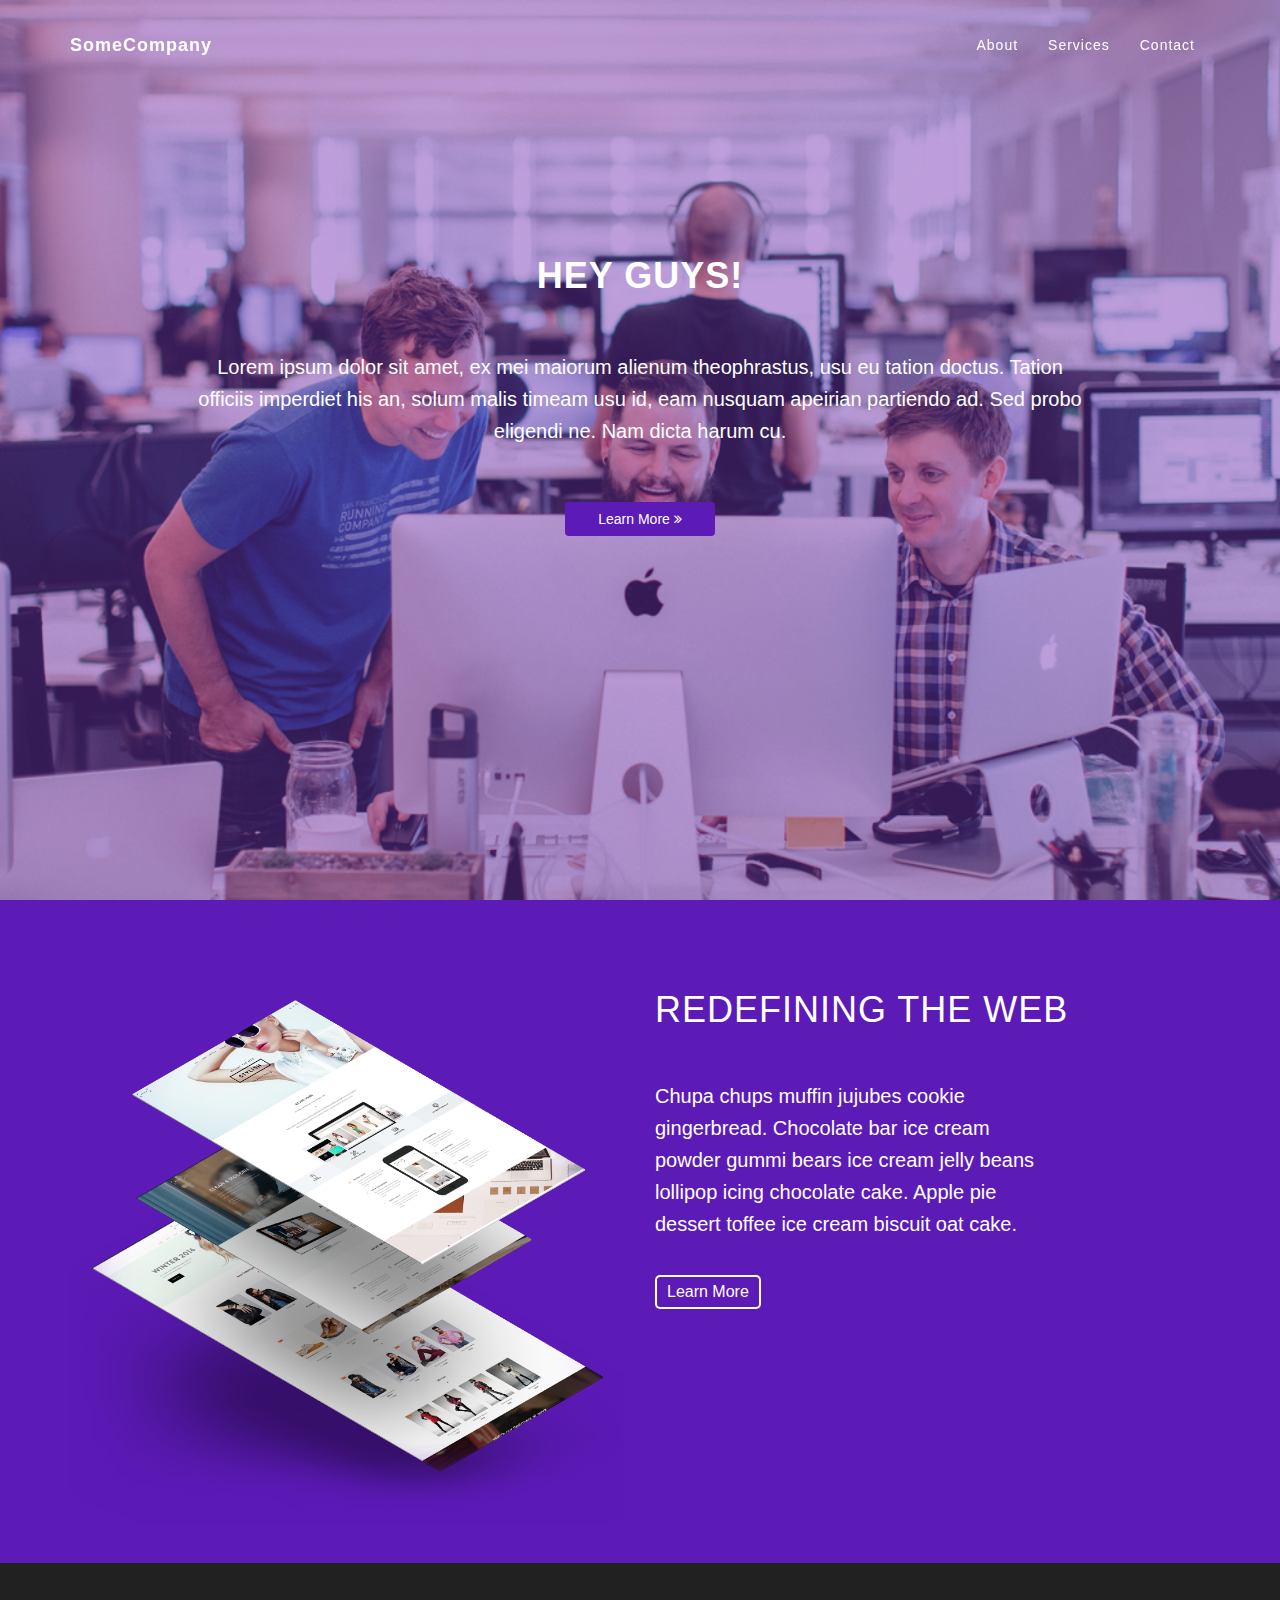
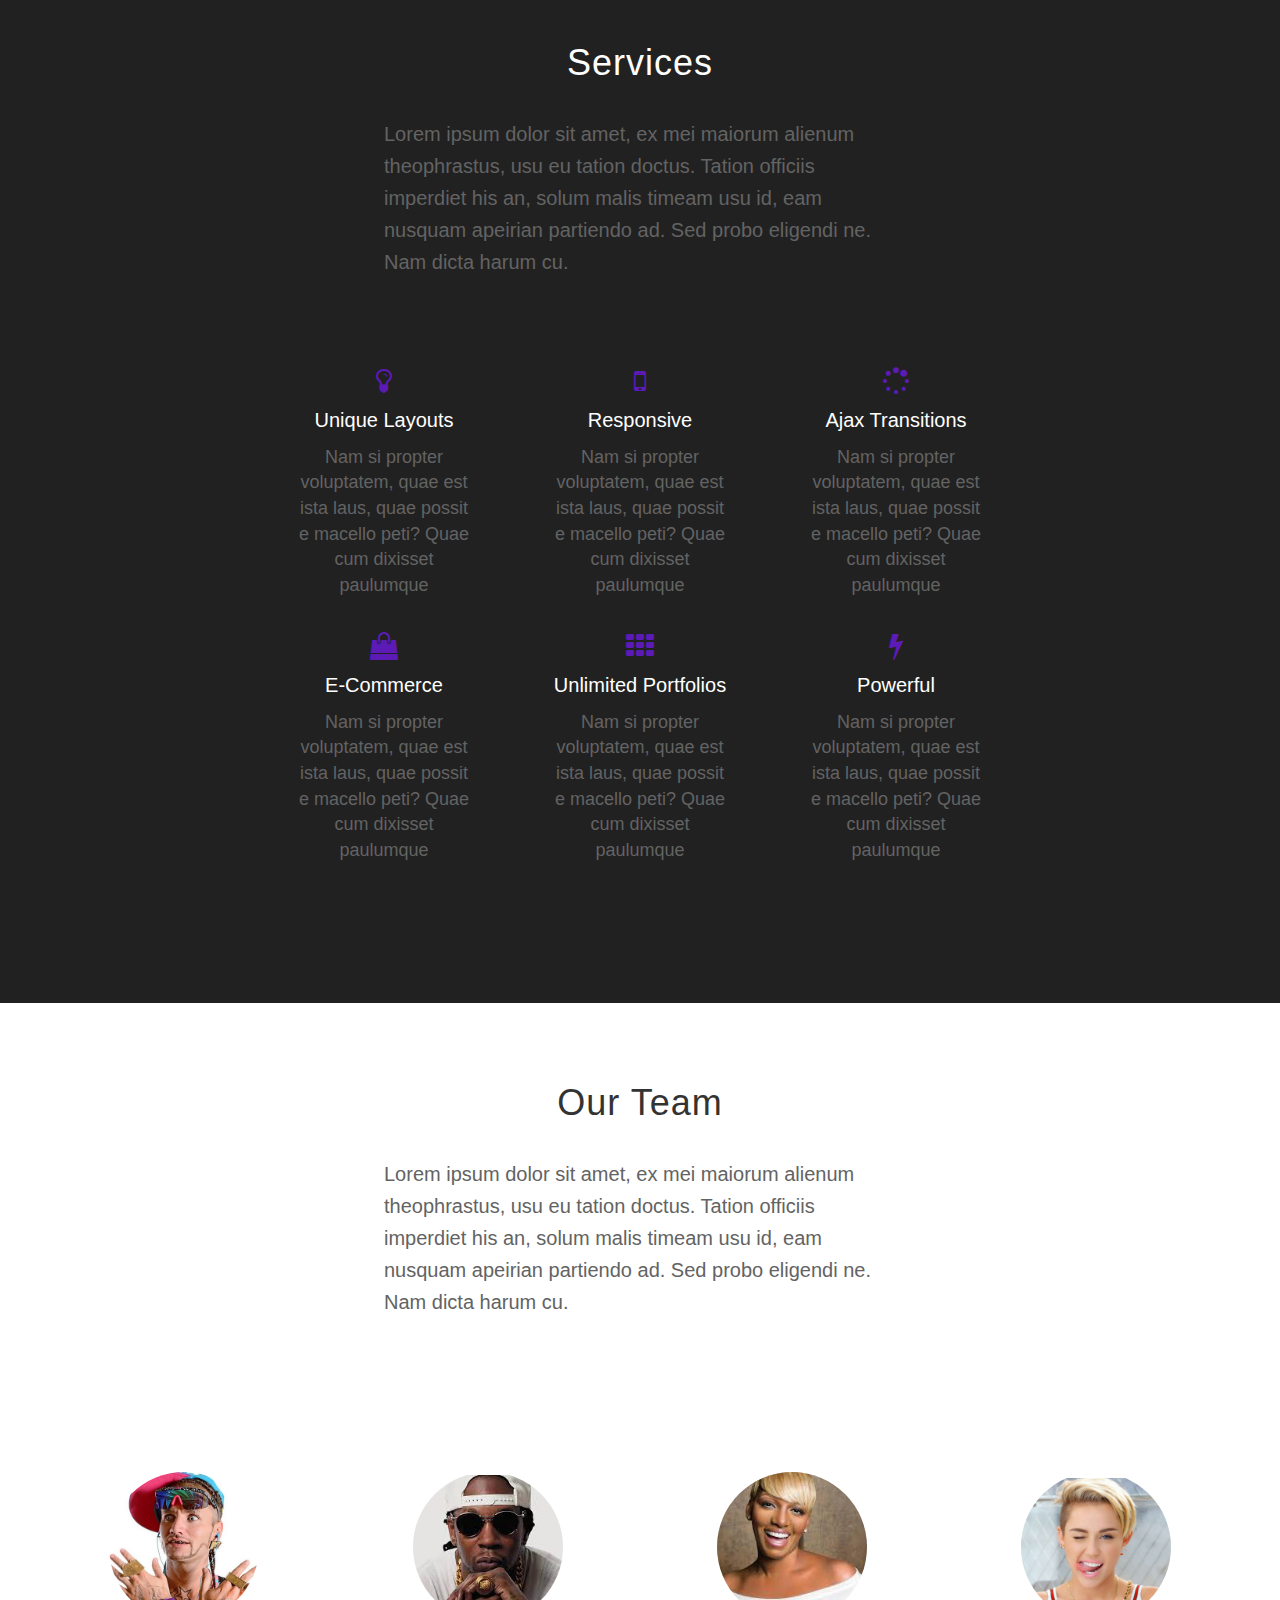
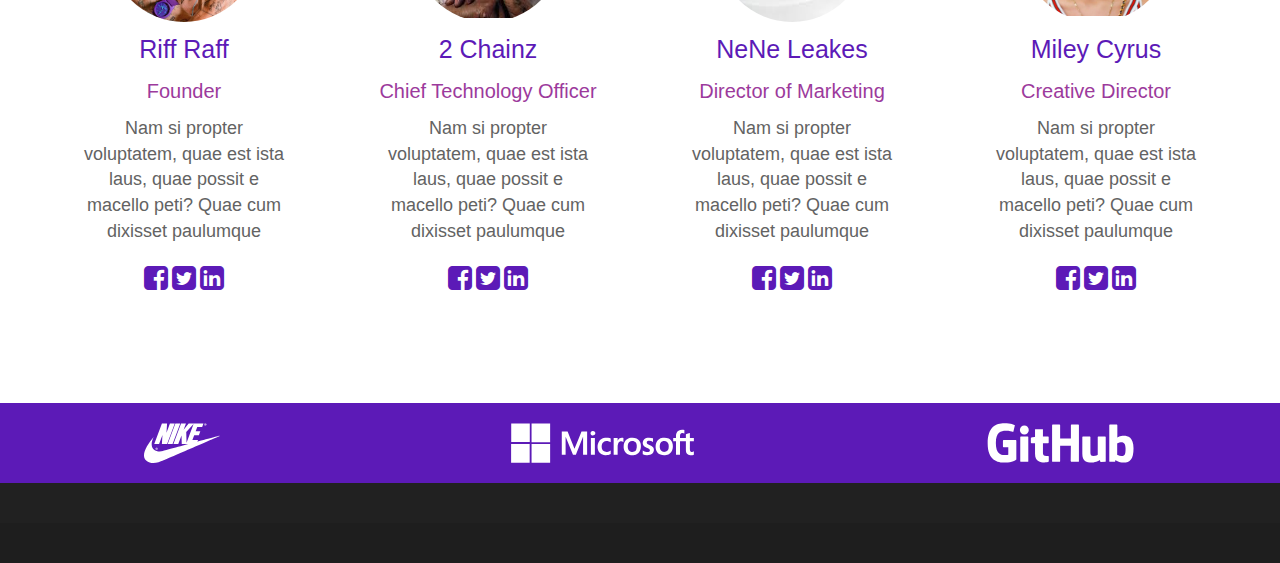
<file: index.html>
<!DOCTYPE HTML>
<html lang="en">
  <head>
    <meta charset="UTF-8">
    <meta name="viewport" content="width=device-width, initial-scale=1">
    <title>SomeCompany</title>
    <link rel="stylesheet" href="styles/normalize.css" type="text/css">
    <link rel="stylesheet" href="https://maxcdn.bootstrapcdn.com/bootstrap/3.3.7/css/bootstrap.min.css" type="text/css">
    <link rel="stylesheet" href="https://maxcdn.bootstrapcdn.com/font-awesome/4.6.3/css/font-awesome.min.css" type="text/css">
    <link rel="stylesheet" href="styles/main.css" type="text/css">
  </head>

  <body id="page-top">
    <nav class="navbar navbar-custom navbar-fixed-top" role="navigation">
      <div class="container">
        <div class="navbar-header">
          <button type="button" class="navbar-toggle" data-toggle="collapse" data-target=".navbar-main-collapse">
            <i class="fa fa-bars"></i>
          </button>
          <a class="navbar-brand page-scroll" href="#page-top" id="navbar-brand-header">
            <div class="name-header">SomeCompany</div>
          </a>
        </div>
        <!-- Collect the navbar links, forms, and other content for toggling -->

        <div class="collapse navbar-collapse navbar-right navbar-main-collapse">
          <ul class="nav navbar-nav">
            <!-- Hidden li included to remove active class from about link when scrolled up past about section -->
            <li class="hidden">
              <a class="page-scroll" href="#page-top"></a>
            </li>
            <li>
              <a class="page-scroll" href="#about-us">About</a>
            </li>
            <li>
              <a class="page-scroll" href="#services">Services</a>
            </li>
            <li>
              <a class="page-scroll" href="#contact">Contact</a>
            </li>
          </ul>
        </div>
        <!-- /.navbar-collapse -->
      </div>
      <!-- /.container -->
    </nav> 

    <section id="hero-main">
      <div class="hero-container container-overlay">
        <div class="header-contents-container">
          <div class="header-hero">
            <h1 class="header-hero-title">Hey Guys!</h1>
          </div>
          <div class="header-info">
            <p class="header-info-paragraph">Lorem ipsum dolor sit amet, ex mei
            maiorum alienum theophrastus, usu eu tation doctus. Tation officiis
          imperdiet his an, solum malis timeam usu id, eam nusquam apeirian
          partiendo ad. Sed probo eligendi ne. Nam dicta harum cu.</p>
          </div>
          <div class="header-cta">
            <button class="btn header-cta-button">Learn More <span class="fa fa-angle-double-right"></span></button>
          </div>
        </div>
      </div>
    </section>

    <section id="about-us">
      <div class="image-text-wrapper container">
        <div class="row">

          <div class="about-title-tag col-sm-6 col-sm-offset-6">
            <h1 class="about-title">Redefining The Web</h1>
          </div>

          <div class="image-container col-sm-6">
            <img class="layers-image" src="assets/layers.png" />
          </div>

          <div class="text-container col-sm-6">
            <div class="about-contents-container">
              <div class="about-info">
                <p class="about-info-paragraph">Chupa chups muffin jujubes cookie
                  gingerbread. Chocolate bar ice cream powder gummi bears ice cream
                  jelly beans lollipop icing chocolate cake. Apple pie dessert toffee
                  ice cream biscuit oat cake.</p>
              </div>
              <div class="about-cta">
                <button class="btn about-cta-button">Learn More</button>
              </div>

            </div>
          </div>
        </div>
      </div>
    </section>

    <section id="services">
      <div class="services-info">
        <div class="services-title-tag">
          <h1 class="services-title">Services</h1>
        </div>
        <div class="services-info-text">
          <p class="services-info-paragraph">Lorem ipsum dolor sit amet, ex mei
          maiorum alienum theophrastus, usu eu tation doctus. Tation officiis
          imperdiet his an, solum malis timeam usu id, eam nusquam apeirian
          partiendo ad. Sed probo eligendi ne. Nam dicta harum cu.</p>
        </div>
        </div>
        <div class="services-group">
          <ul class="services-list">
            <li class="service-item">
              <div class="item-info-group">
                <div class="service-item-icon fa fa-2x fa-lightbulb-o"></div>
                <div class="service-item-title">Unique Layouts</div>
                <div class="service-item-text">
                  Nam si propter voluptatem, quae est
                  ista laus, quae possit e macello peti? Quae cum dixisset paulumque
                </div>
              </div>
            </li>
            <li class="service-item">
              <div class="item-info-group">
                <div class="service-item-icon fa fa-2x fa-mobile"></div>
                <div class="service-item-title">Responsive</div>
                <div class="service-item-text">
                  Nam si propter voluptatem, quae est
                  ista laus, quae possit e macello peti? Quae cum dixisset paulumque
                </div>
              </div>
            </li>
            <li class="service-item">
              <div class="item-info-group">
                <div class="service-item-icon fa fa-2x fa-spinner"></div>
                <div class="service-item-title">Ajax Transitions</div>
                <div class="service-item-text">
                  Nam si propter voluptatem, quae est
                  ista laus, quae possit e macello peti? Quae cum dixisset paulumque
                </div>
              </div>
            </li>
            <li class="service-item">
              <div class="item-info-group">
                <div class="service-item-icon fa fa-2x fa-shopping-bag"></div>
                <div class="service-item-title">E-Commerce</div>
                <div class="service-item-text">
                  Nam si propter voluptatem, quae est
                  ista laus, quae possit e macello peti? Quae cum dixisset paulumque
                </div>
              </div>
            </li> 
            <li class="service-item">
              <div class="item-info-group">
                <div class="service-item-icon fa fa-2x fa-th"></div>
                <div class="service-item-title">Unlimited Portfolios</div>
                <div class="service-item-text">
                  Nam si propter voluptatem, quae est
                  ista laus, quae possit e macello peti? Quae cum dixisset paulumque
                </div>
              </div>
            </li> 
            <li class="service-item">
              <div class="item-info-group">
                <div class="service-item-icon fa fa-2x fa-bolt"></div>
                <div class="service-item-title">Powerful</div>
                <div class="service-item-text">
                  Nam si propter voluptatem, quae est
                  ista laus, quae possit e macello peti? Quae cum dixisset paulumque
                </div>
              </div>
            </li>
          </ul>
        </div>
      
    </section>


    <section id="our-team">

      <div class="team-info">
        <div class="team-title-tag">
          <h1 class="team-title">Our Team</h1>
        </div>
        <div class="team-info-text">
          <p class="team-info-paragraph">Lorem ipsum dolor sit amet, ex mei
            maiorum alienum theophrastus, usu eu tation doctus. Tation officiis
            imperdiet his an, solum malis timeam usu id, eam nusquam apeirian
            partiendo ad. Sed probo eligendi ne. Nam dicta harum cu.</p>
        </div>
      </div>
      <div class="team-group">
        <ul class="team-list">
          <li class="team-member">
            <div class="member-info-group">
              <div class="team-member-image riff"></div>
              <div class="team-member-name">Riff Raff</div>
              <div class="team-member-title">Founder</div>
              <div class="team-member-text">
                Nam si propter voluptatem, quae est
                ista laus, quae possit e macello peti? Quae cum dixisset paulumque
              </div>
              <div class="team-member-socials">
                <span class="fa fa-2x fa-facebook-square"></span>
                <span class="fa fa-2x fa-twitter-square"></span>
                <span class="fa fa-2x fa-linkedin-square"></span>
              </div>
            </div>
          </li>
          <li class="team-member">
            <div class="member-info-group">
              <div class="team-member-image chainz"></div>
              <div class="team-member-name">2 Chainz</div>
              <div class="team-member-title">Chief Technology Officer</div>
              <div class="team-member-text">
                Nam si propter voluptatem, quae est
                ista laus, quae possit e macello peti? Quae cum dixisset paulumque
              </div>
              <div class="team-member-socials">
                <span class="fa fa-2x fa-facebook-square"></span>
                <span class="fa fa-2x fa-twitter-square"></span>
                <span class="fa fa-2x fa-linkedin-square"></span>
              </div>
            </div>
          </li>
          <li class="team-member">
            <div class="member-info-group">
              <div class="team-member-image nene"></div>
              <div class="team-member-name">NeNe Leakes</div>
              <div class="team-member-title">Director of Marketing</div>
              <div class="team-member-text">
                Nam si propter voluptatem, quae est
                ista laus, quae possit e macello peti? Quae cum dixisset paulumque
              </div>
              <div class="team-member-socials">
                <span class="fa fa-2x fa-facebook-square"></span>
                <span class="fa fa-2x fa-twitter-square"></span>
                <span class="fa fa-2x fa-linkedin-square"></span>
              </div>
            </div>
          </li>
          <li class="team-member">
            <div class="member-info-group">
              <div class="team-member-image miley"></div>
              <div class="team-member-name">Miley Cyrus</div>
              <div class="team-member-title">Creative Director</div>
              <div class="team-member-text">
                Nam si propter voluptatem, quae est
                ista laus, quae possit e macello peti? Quae cum dixisset paulumque
              </div>
              <div class="team-member-socials">
                <span class="fa fa-2x fa-facebook-square"></span>
                <span class="fa fa-2x fa-twitter-square"></span>
                <span class="fa fa-2x fa-linkedin-square"></span>
              </div>
            </div>
          </li>
        </ul>
      </div>


    </section>

    <section id="as-seen-on">
      <div class="logos">
        <img src="assets/logo-nike.svg" />
        <img src="assets/logo-ms.svg" />
        <img src="assets/logo-github.svg" />
      </div>

    </section>

    <section id="contact">
    </section>

    <section id="footer">
    </section>

    <script src="scripts/jquery-3.1.0.min.js"></script>
    <script src="scripts/bootstrap.min.js"></script>
    <script src="scripts/jquery.easing.1.3.js"></script>
    <script src="scripts/nav.js"></script>
  </body>

</html>
</file>
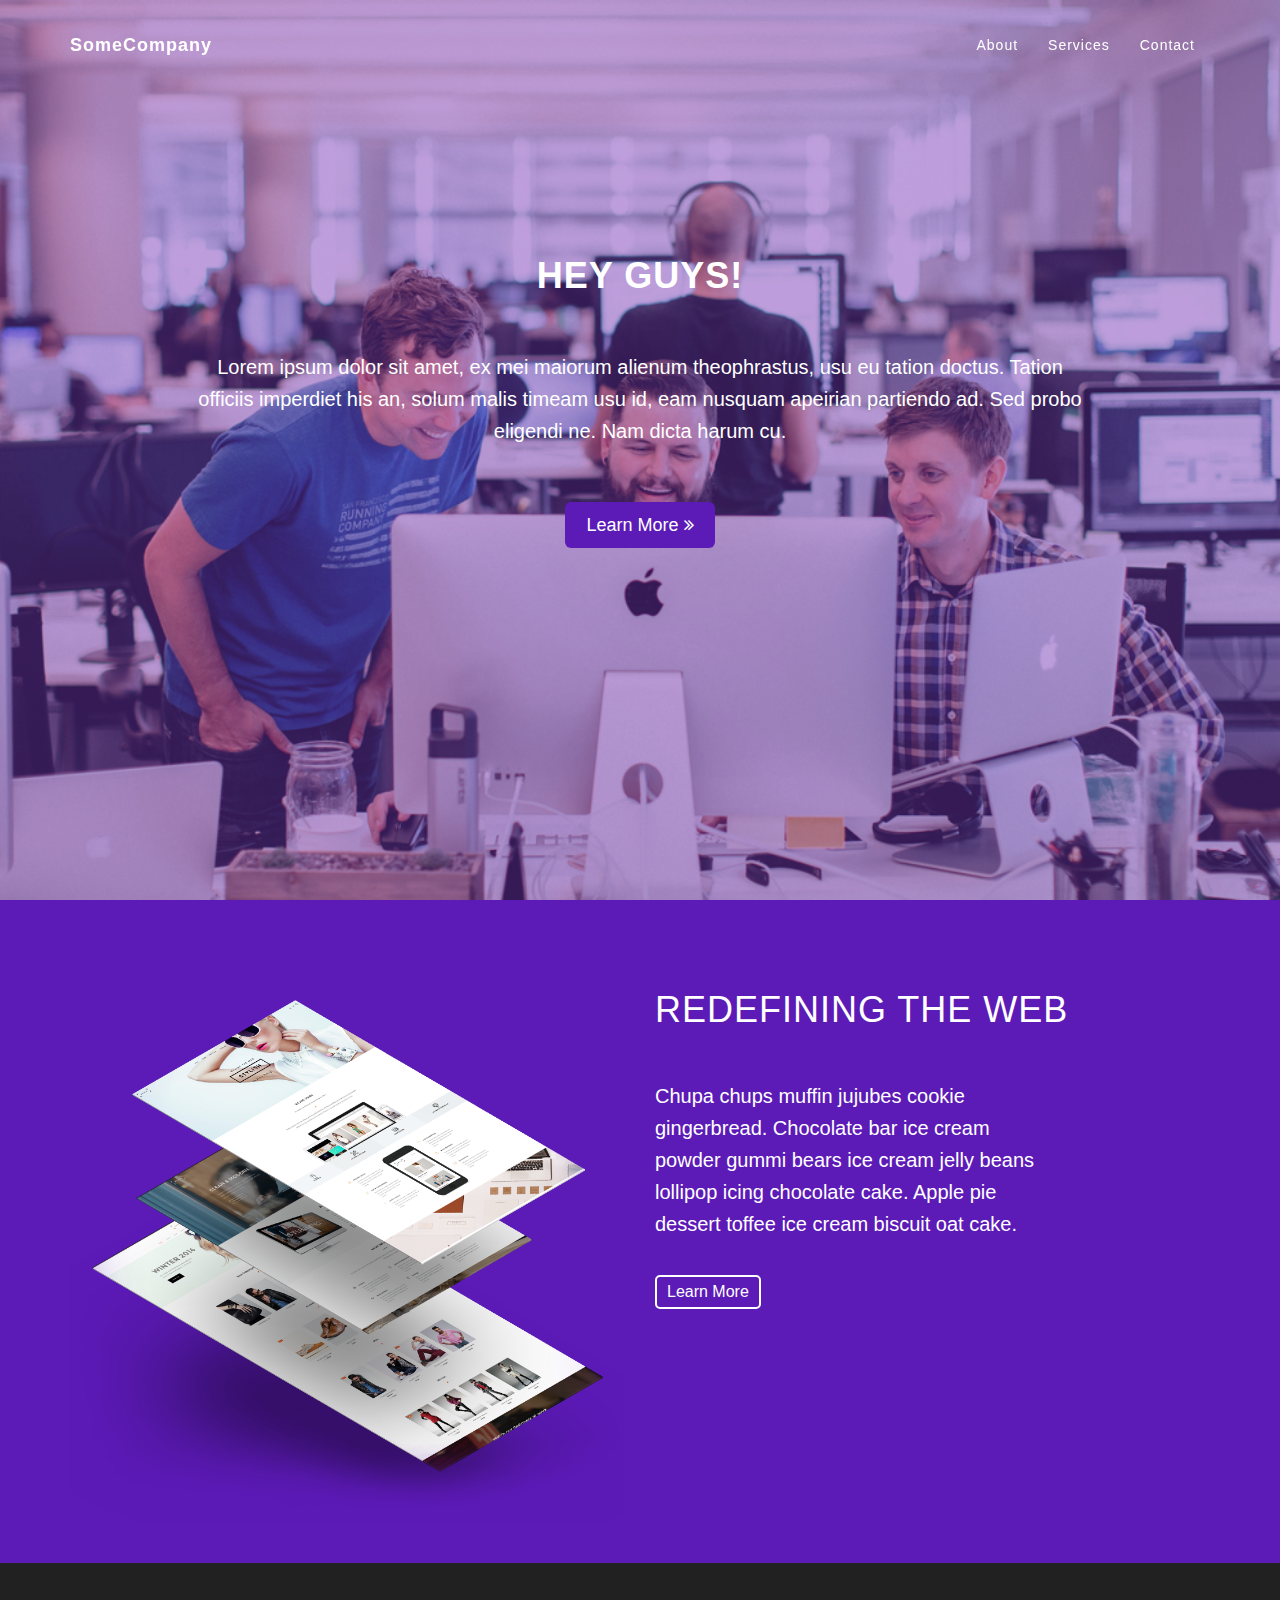
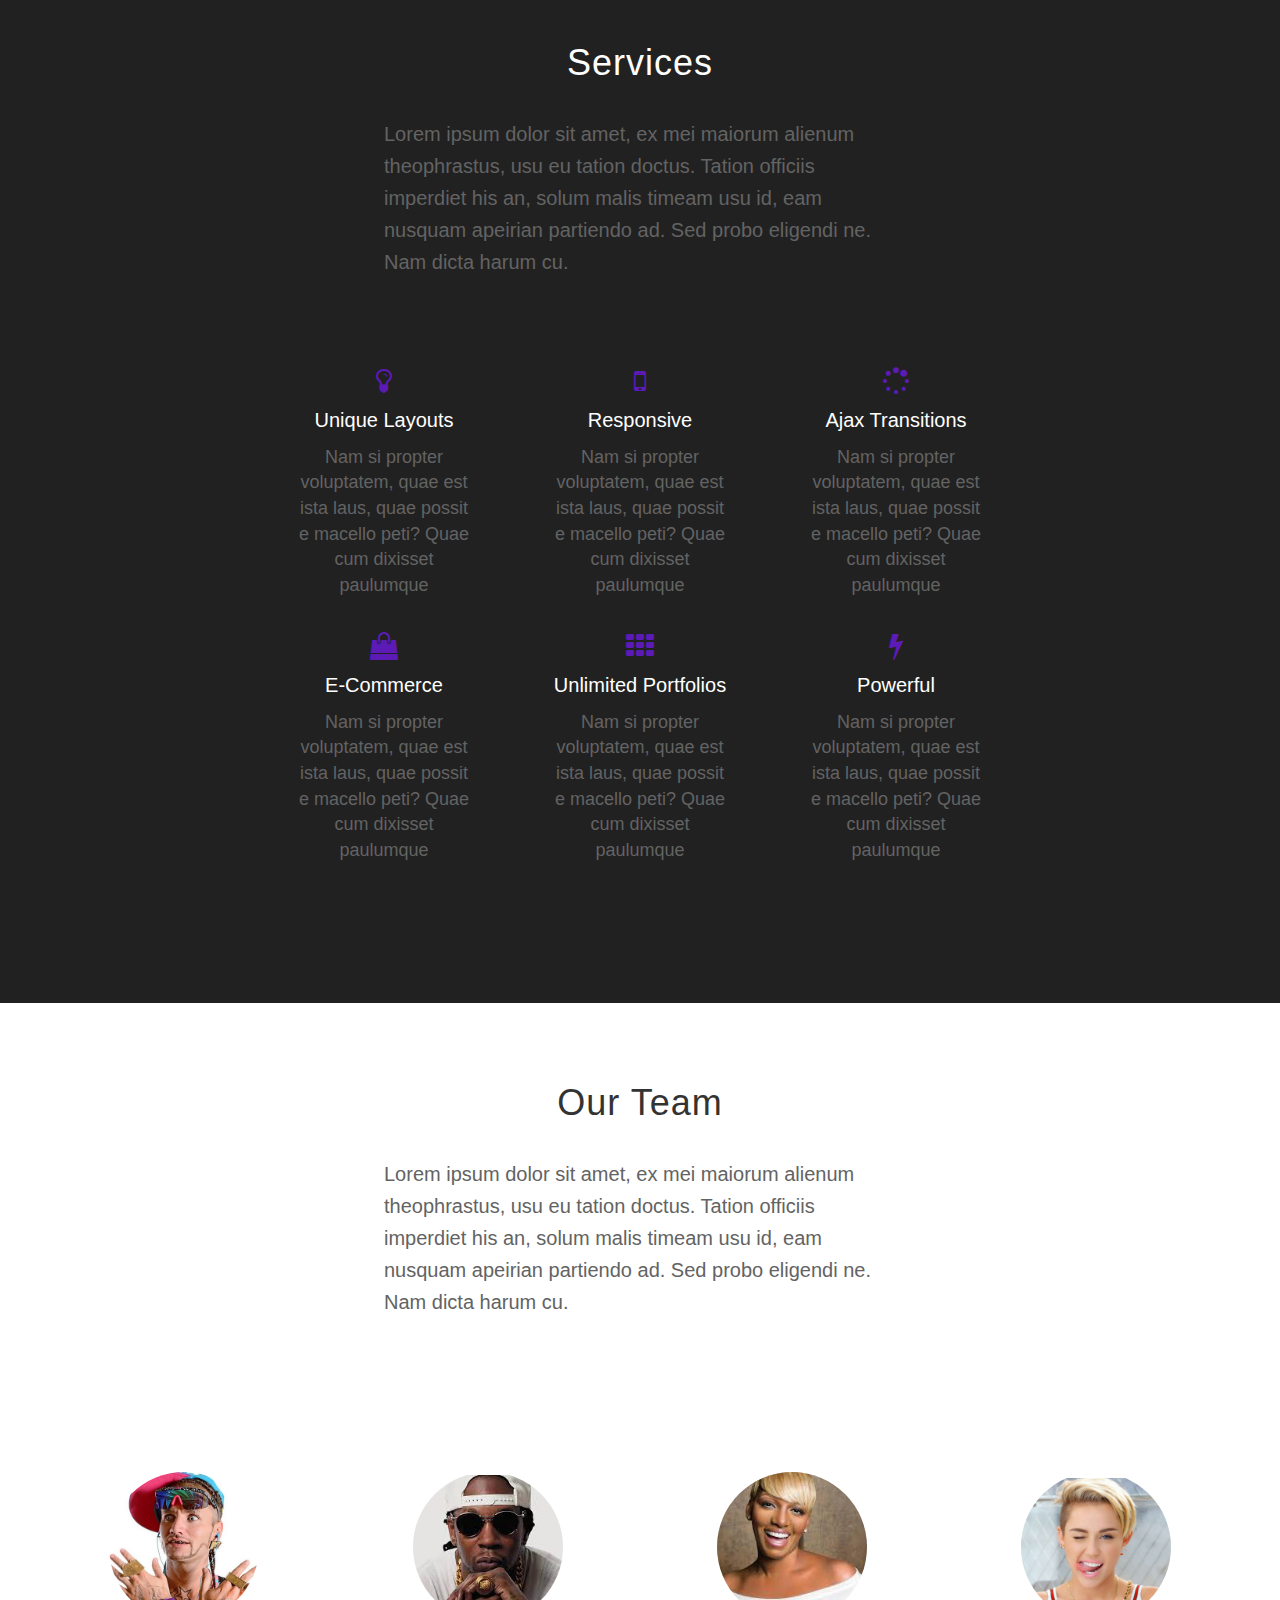
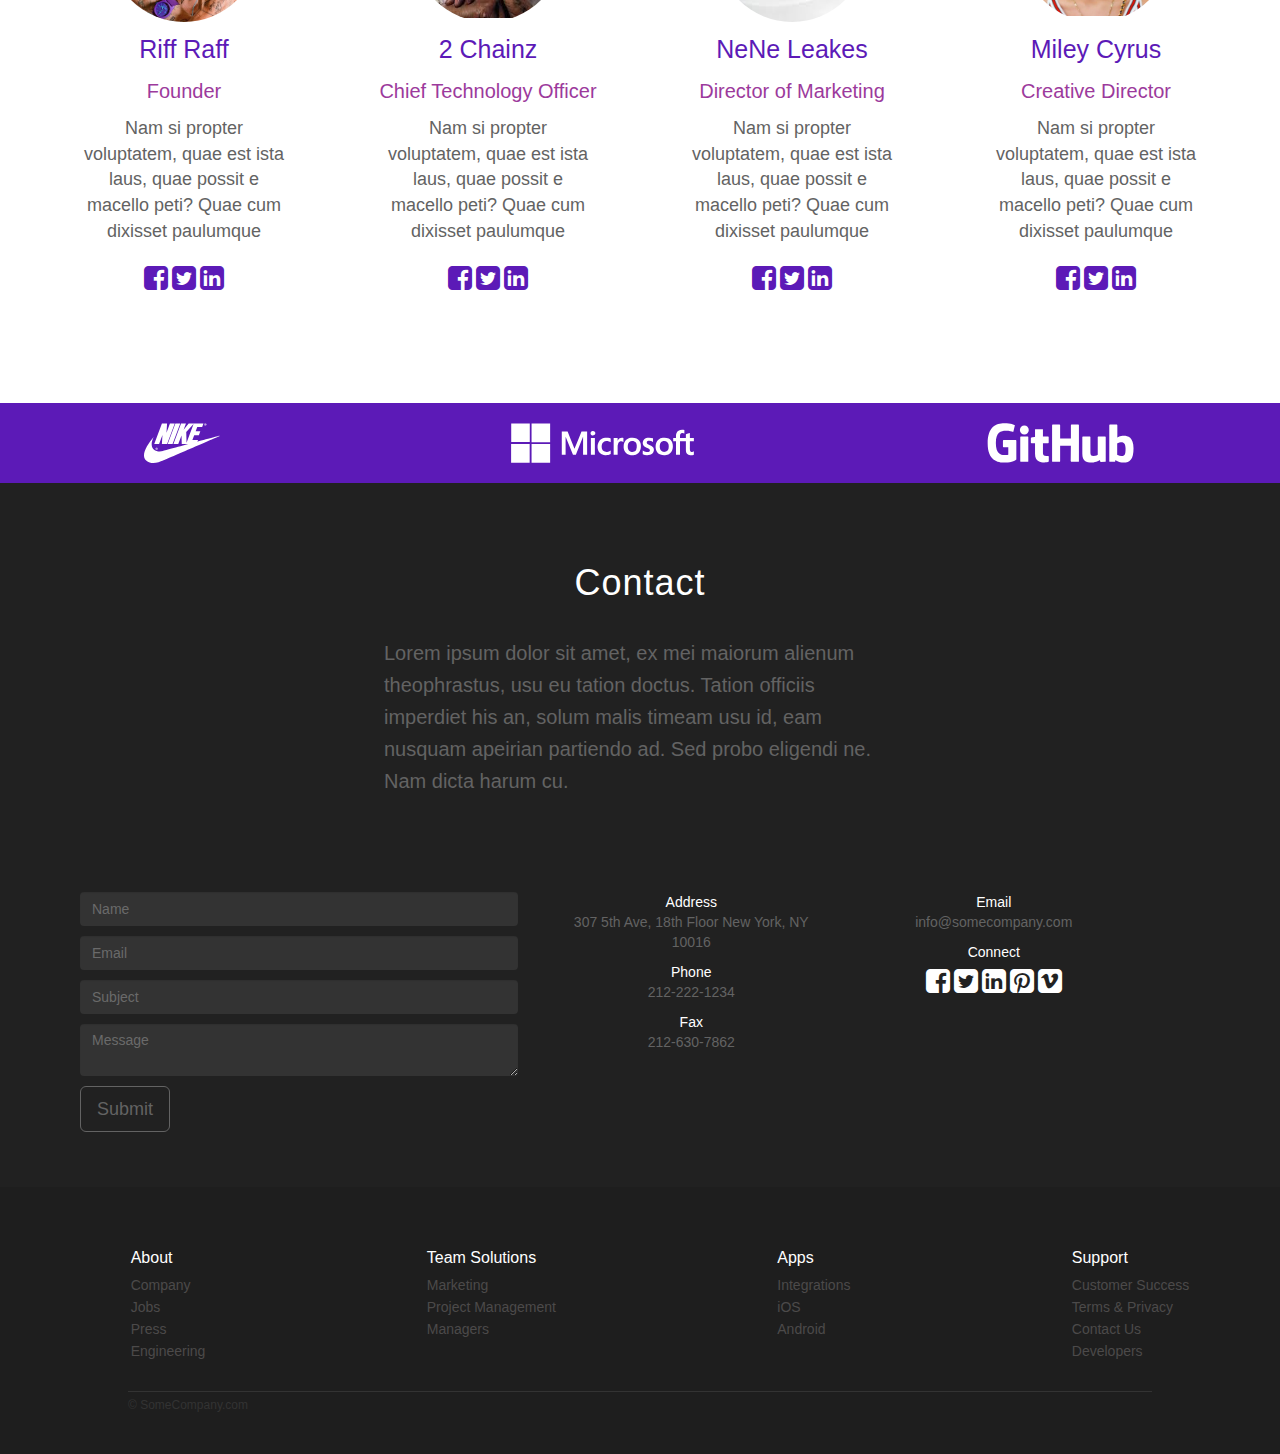
<file: home.html>
<!DOCTYPE HTML>
<html lang="en">
  <head>
    <meta charset="UTF-8">
    <meta name="viewport" content="width=device-width, initial-scale=1">
    <title>SomeCompany</title>
    <link rel="stylesheet" href="styles/normalize.css" type="text/css">
    <link rel="stylesheet" href="https://maxcdn.bootstrapcdn.com/bootstrap/3.3.7/css/bootstrap.min.css" type="text/css">
    <link rel="stylesheet" href="https://maxcdn.bootstrapcdn.com/font-awesome/4.6.3/css/font-awesome.min.css" type="text/css">
    <link rel="stylesheet" href="styles/main.css" type="text/css">
  </head>

  <body id="page-top">
    <nav class="navbar navbar-custom navbar-fixed-top" role="navigation">
      <div class="container">
        <div class="navbar-header">
          <button type="button" class="navbar-toggle" data-toggle="collapse" data-target=".navbar-main-collapse">
            <i class="fa fa-bars"></i>
          </button>
          <a class="navbar-brand page-scroll" href="#page-top" id="navbar-brand-header">
            <div class="name-header">SomeCompany</div>
          </a>
        </div>
        <!-- Collect the navbar links, forms, and other content for toggling -->

        <div class="collapse navbar-collapse navbar-right navbar-main-collapse">
          <ul class="nav navbar-nav">
            <!-- Hidden li included to remove active class from about link when scrolled up past about section -->
            <li class="hidden">
              <a class="page-scroll" href="#page-top"></a>
            </li>
            <li>
              <a class="page-scroll" href="#about-us">About</a>
            </li>
            <li>
              <a class="page-scroll" href="#services">Services</a>
            </li>
            <li>
              <a class="page-scroll" href="#contact">Contact</a>
            </li>
          </ul>
        </div>
        <!-- /.navbar-collapse -->
      </div>
      <!-- /.container -->
    </nav> 

    <section id="hero-main">
      <div class="hero-container container-overlay">
        <div class="header-contents-container">
          <div class="header-hero">
            <h1 class="header-hero-title">Hey Guys!</h1>
          </div>
          <div class="header-info">
            <p class="header-info-paragraph">Lorem ipsum dolor sit amet, ex mei
            maiorum alienum theophrastus, usu eu tation doctus. Tation officiis
          imperdiet his an, solum malis timeam usu id, eam nusquam apeirian
          partiendo ad. Sed probo eligendi ne. Nam dicta harum cu.</p>
          </div>
          <div class="header-cta">
            <button class="btn btn-lg header-cta-button">Learn More <span class="fa fa-angle-double-right"></span></button>
          </div>
        </div>
      </div>
    </section>

    <section id="about-us">
      <div class="image-text-wrapper container">
        <div class="row">

          <div class="about-title-tag col-sm-6 col-sm-offset-6">
            <h1 class="about-title">Redefining The Web</h1>
          </div>

          <div class="image-container col-sm-6">
            <img class="layers-image" src="assets/layers.png" />
          </div>

          <div class="text-container col-sm-6">
            <div class="about-contents-container">
              <div class="about-info">
                <p class="about-info-paragraph">Chupa chups muffin jujubes cookie
                  gingerbread. Chocolate bar ice cream powder gummi bears ice cream
                  jelly beans lollipop icing chocolate cake. Apple pie dessert toffee
                  ice cream biscuit oat cake.</p>
              </div>
              <div class="about-cta">
                <button class="btn btn-sm about-cta-button">Learn More</button>
              </div>

            </div>
          </div>
        </div>
      </div>
    </section>

    <section id="services">
      <div class="services-info">
        <div class="services-title-tag">
          <h1 class="services-title">Services</h1>
        </div>
        <div class="services-info-text">
          <p class="services-info-paragraph">Lorem ipsum dolor sit amet, ex mei
          maiorum alienum theophrastus, usu eu tation doctus. Tation officiis
          imperdiet his an, solum malis timeam usu id, eam nusquam apeirian
          partiendo ad. Sed probo eligendi ne. Nam dicta harum cu.</p>
        </div>
        </div>
        <div class="services-group">
          <ul class="services-list">
            <li class="service-item">
              <div class="item-info-group">
                <div class="service-item-icon fa fa-2x fa-lightbulb-o"></div>
                <div class="service-item-title">Unique Layouts</div>
                <div class="service-item-text">
                  Nam si propter voluptatem, quae est
                  ista laus, quae possit e macello peti? Quae cum dixisset paulumque
                </div>
              </div>
            </li>
            <li class="service-item">
              <div class="item-info-group">
                <div class="service-item-icon fa fa-2x fa-mobile"></div>
                <div class="service-item-title">Responsive</div>
                <div class="service-item-text">
                  Nam si propter voluptatem, quae est
                  ista laus, quae possit e macello peti? Quae cum dixisset paulumque
                </div>
              </div>
            </li>
            <li class="service-item">
              <div class="item-info-group">
                <div class="service-item-icon fa fa-2x fa-spinner"></div>
                <div class="service-item-title">Ajax Transitions</div>
                <div class="service-item-text">
                  Nam si propter voluptatem, quae est
                  ista laus, quae possit e macello peti? Quae cum dixisset paulumque
                </div>
              </div>
            </li>
            <li class="service-item">
              <div class="item-info-group">
                <div class="service-item-icon fa fa-2x fa-shopping-bag"></div>
                <div class="service-item-title">E-Commerce</div>
                <div class="service-item-text">
                  Nam si propter voluptatem, quae est
                  ista laus, quae possit e macello peti? Quae cum dixisset paulumque
                </div>
              </div>
            </li> 
            <li class="service-item">
              <div class="item-info-group">
                <div class="service-item-icon fa fa-2x fa-th"></div>
                <div class="service-item-title">Unlimited Portfolios</div>
                <div class="service-item-text">
                  Nam si propter voluptatem, quae est
                  ista laus, quae possit e macello peti? Quae cum dixisset paulumque
                </div>
              </div>
            </li> 
            <li class="service-item">
              <div class="item-info-group">
                <div class="service-item-icon fa fa-2x fa-bolt"></div>
                <div class="service-item-title">Powerful</div>
                <div class="service-item-text">
                  Nam si propter voluptatem, quae est
                  ista laus, quae possit e macello peti? Quae cum dixisset paulumque
                </div>
              </div>
            </li>
          </ul>
        </div>
      
    </section>


    <section id="our-team">

      <div class="team-info">
        <div class="team-title-tag">
          <h1 class="team-title">Our Team</h1>
        </div>
        <div class="team-info-text">
          <p class="team-info-paragraph">Lorem ipsum dolor sit amet, ex mei
            maiorum alienum theophrastus, usu eu tation doctus. Tation officiis
            imperdiet his an, solum malis timeam usu id, eam nusquam apeirian
            partiendo ad. Sed probo eligendi ne. Nam dicta harum cu.</p>
        </div>
      </div>
      <div class="team-group">
        <ul class="team-list">
          <li class="team-member">
            <div class="member-info-group">
              <div class="team-member-image riff"></div>
              <div class="team-member-name">Riff Raff</div>
              <div class="team-member-title">Founder</div>
              <div class="team-member-text">
                Nam si propter voluptatem, quae est
                ista laus, quae possit e macello peti? Quae cum dixisset paulumque
              </div>
              <div class="team-member-socials">
                <span class="fa fa-2x social-icon fa-facebook-square"></span>
                <span class="fa fa-2x social-icon fa-twitter-square"></span>
                <span class="fa fa-2x social-icon fa-linkedin-square"></span>
              </div>
            </div>
          </li>
          <li class="team-member">
            <div class="member-info-group">
              <div class="team-member-image chainz"></div>
              <div class="team-member-name">2 Chainz</div>
              <div class="team-member-title">Chief Technology Officer</div>
              <div class="team-member-text">
                Nam si propter voluptatem, quae est
                ista laus, quae possit e macello peti? Quae cum dixisset paulumque
              </div>
              <div class="team-member-socials">
                <span class="fa fa-2x social-icon fa-facebook-square"></span>
                <span class="fa fa-2x social-icon fa-twitter-square"></span>
                <span class="fa fa-2x social-icon fa-linkedin-square"></span>
              </div>
            </div>
          </li>
          <li class="team-member">
            <div class="member-info-group">
              <div class="team-member-image nene"></div>
              <div class="team-member-name">NeNe Leakes</div>
              <div class="team-member-title">Director of Marketing</div>
              <div class="team-member-text">
                Nam si propter voluptatem, quae est
                ista laus, quae possit e macello peti? Quae cum dixisset paulumque
              </div>
              <div class="team-member-socials">
                <span class="fa fa-2x social-icon fa-facebook-square"></span>
                <span class="fa fa-2x social-icon fa-twitter-square"></span>
                <span class="fa fa-2x social-icon fa-linkedin-square"></span>
              </div>
            </div>
          </li>
          <li class="team-member">
            <div class="member-info-group">
              <div class="team-member-image miley"></div>
              <div class="team-member-name">Miley Cyrus</div>
              <div class="team-member-title">Creative Director</div>
              <div class="team-member-text">
                Nam si propter voluptatem, quae est
                ista laus, quae possit e macello peti? Quae cum dixisset paulumque
              </div>
              <div class="team-member-socials">
                <span class="fa fa-2x social-icon fa-facebook-square"></span>
                <span class="fa fa-2x social-icon fa-twitter-square"></span>
                <span class="fa fa-2x social-icon fa-linkedin-square"></span>
              </div>
            </div>
          </li>
        </ul>
      </div>


    </section>

    <section id="as-seen-on">
      <div class="logos">
        <img class="nike" src="assets/logo-nike.svg" />
        <img class="ms" src="assets/logo-ms.svg" />
        <img class="gh" src="assets/logo-github.svg" />
      </div>

    </section>

    <section id="contact">
      <div class="contact-info">
        <div class="contact-title-tag">
          <h1 class="contact-title">Contact</h1>
        </div>
        <div class="contact-info-text">
          <p class="contact-info-paragraph">Lorem ipsum dolor sit amet, ex mei
            maiorum alienum theophrastus, usu eu tation doctus. Tation officiis
            imperdiet his an, solum malis timeam usu id, eam nusquam apeirian
            partiendo ad. Sed probo eligendi ne. Nam dicta harum cu.</p>
        </div>
      </div>    

      <div class="contact-container container">

        <div class="row">

          <div class="contact-form col-sm-5">
            <div class="form-group">
              <input type="text" placeholder="Name" name="name" class="form-control">
              <input type="text" placeholder="Email" name="email" class="form-control">
              <input type="text" placeholder="Subject" name="subject" class="form-control">
              <textarea placeholder="Message" name="message" class="form-control"></textarea>
              <button class="form-submit btn btn-lg contact-submit-button">Submit</button>
            </div>
          </div>

          <div class="contact-information col-sm-3">
            <ul>
              <li class="contact-information-grouping">
                <div class="grouping-title">
                  Address
                </div>
                <div class="grouping-text">
                  307 5th Ave, 18th Floor New York, NY 10016
                </div>
              </li>
              <li class="contact-information-grouping">
                <div class="grouping-title">
                  Phone
                </div>
                <div class="grouping-text">
                  212-222-1234
                </div>
              </li>
              <li class="contact-information-grouping">
                <div class="grouping-title">
                  Fax
                </div>
                <div class="grouping-text">
                  212-630-7862
                </div>
              </li>
            </ul>

          </div>
          <div class="contact-connect col-sm-3">
            <ul>
              <li class="contact-information-grouping">
                <div class="grouping-title">
                  Email
                </div>
                <div class="grouping-text">
                  info@somecompany.com
                </div>
              </li>
              <li class="contact-information-grouping">
                <div class="grouping-title">
                  Connect
                </div>
                <div class="grouping-socials">
                  <span class="fa fa-2x social-icon fa-facebook-square"></span>
                  <span class="fa fa-2x social-icon fa-twitter-square"></span>
                  <span class="fa fa-2x social-icon fa-linkedin-square"></span>
                  <span class="fa fa-2x social-icon fa-pinterest-square"></span>
                  <span class="fa fa-2x social-icon fa-vimeo-square"></span>
                </div>
              </li>
            </ul>
          </div>

        </div>
      </div>
    </section>

    <section id="footer">
      <div class="footer-grouping">
        <ul class="footer-list-group">
          <div class="list-header">About</div>
          <li class="footer-list-item">
            Company
          </li>
          <li class="footer-list-item">
            Jobs
          </li>
          <li class="footer-list-item">
            Press
          </li>
          <li class="footer-list-item">
            Engineering
          </li>
        </ul>

        <ul class="footer-list-group">
          <div class="list-header">Team Solutions</div>
          <li class="footer-list-item">
            Marketing
          </li>
          <li class="footer-list-item">
            Project Management
          </li>
          <li class="footer-list-item">
            Managers
          </li>

        </ul>

        <ul class="footer-list-group">
          <div class="list-header">Apps</div>
          <li class="footer-list-item">
            Integrations
          </li>
          <li class="footer-list-item">
            iOS
          </li>
          <li class="footer-list-item">
            Android
          </li>
        </ul>
        <ul class="footer-list-group">
          <div class="list-header">Support</div>
          <li class="footer-list-item">
            Customer Success
          </li>
          <li class="footer-list-item">
            Terms &amp; Privacy
          </li>
          <li class="footer-list-item">
            Contact Us
          </li>
          <li class="footer-list-item">
            Developers
          </li>
        </ul>
      </div>
      <div class="all-rights-reserved">
        &copy; SomeCompany.com
      </div>

    </section>

    <script src="scripts/jquery-3.1.0.min.js"></script>
    <script src="scripts/bootstrap.min.js"></script>
    <script src="scripts/jquery.easing.1.3.js"></script>
    <script src="scripts/nav.js"></script>
  </body>

</html>
</file>
<file: styles/main.css>
@import "generic.css";
@import "nav.css";
@import "hero.css";
@import "about.css";
@import "services.css";
@import "our-team.css";
@import "as-seen.css";
@import "contact.css";
@import "footer.css";
</file>
